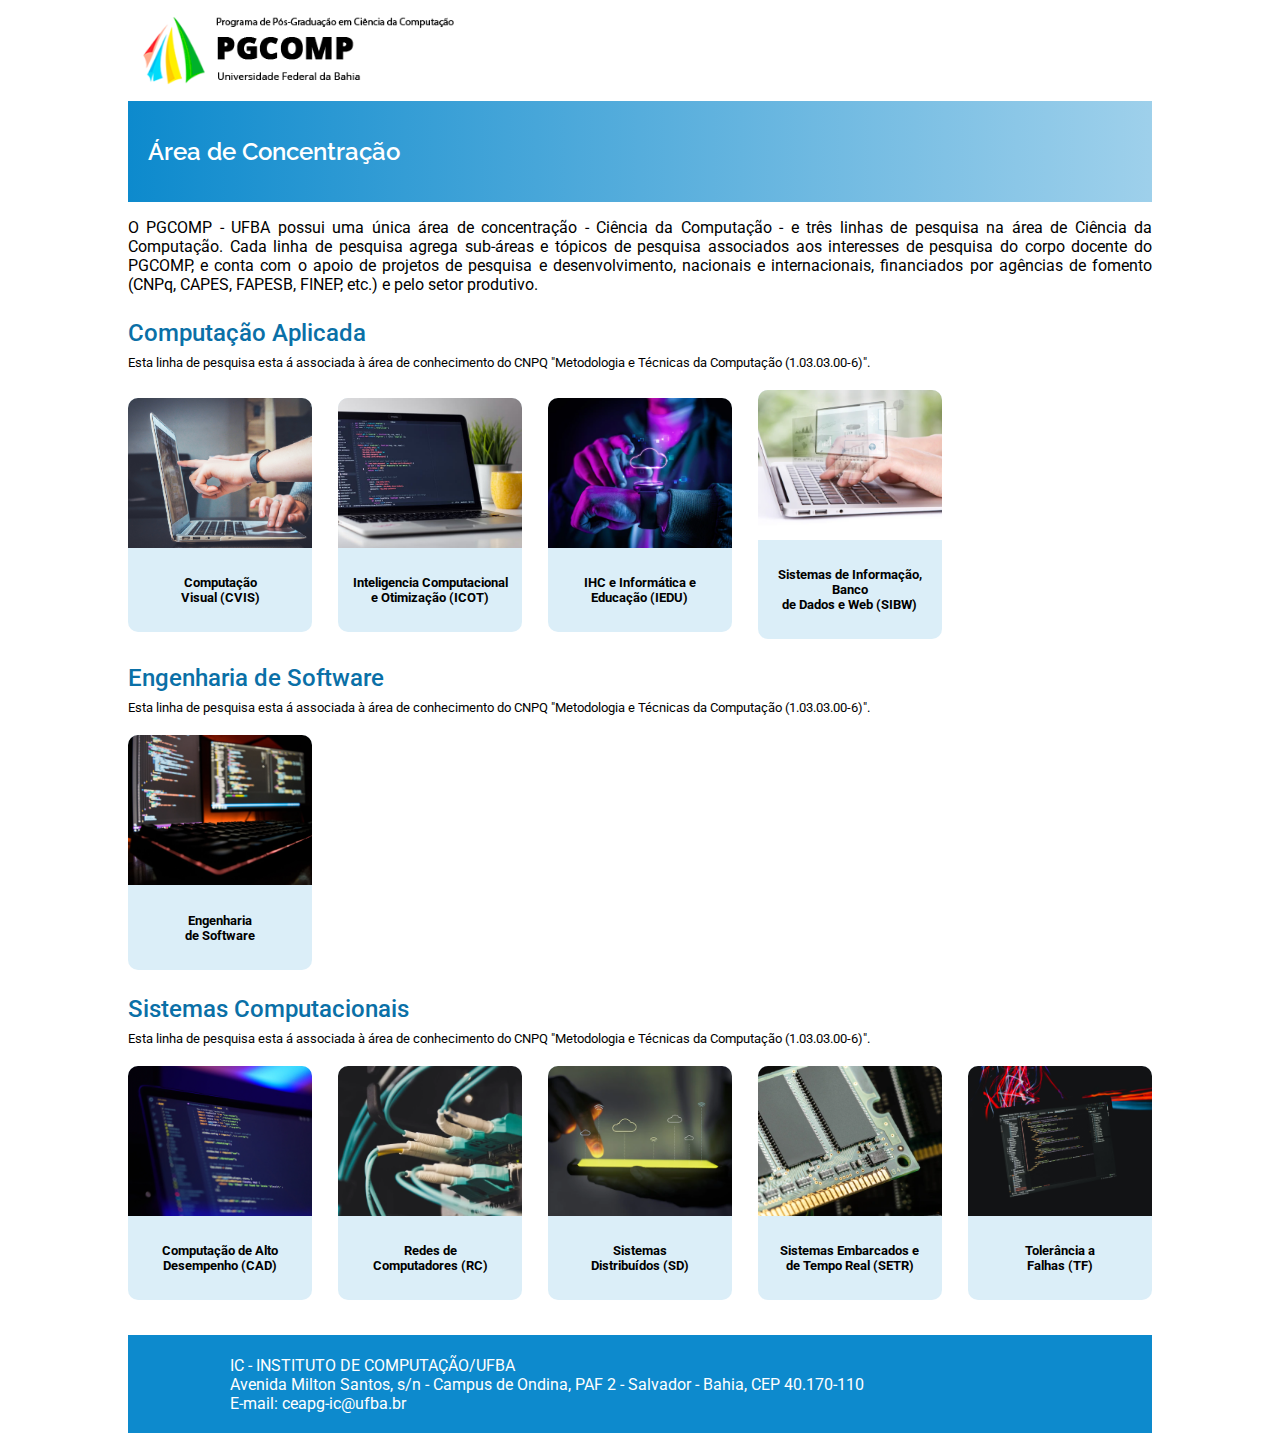
<file: index.html>
<html lang="en">

<head>
  <meta charset="UTF-8" />
  <meta name="viewport" content="width=device-width, initial-scale=1.0" />
  <title>Área de Concentração</title>
  <link rel="stylesheet" href="styles.css" />
</head>

<body>
    <main>
      <img src="assets/pgcomp.png" alt="PGCOMP" id="logo" /> <!-- logo pgcomp cabeçalho -->
      <header>
        <h1>Área de Concentração</h1>
      </header>
      <div class="container">
        <p id="principal">
          O PGCOMP - UFBA possui uma única área de concentração - Ciência da Computação - e três 
          linhas de pesquisa na área de Ciência da Computação. Cada linha de pesquisa agrega 
          sub-áreas e tópicos de pesquisa associados aos interesses de pesquisa do corpo docente 
          do PGCOMP, e conta com o apoio de projetos de pesquisa e desenvolvimento, nacionais e 
          internacionais, financiados por agências de fomento (CNPq, CAPES, FAPESB, FINEP, etc.) 
          e pelo setor produtivo.
        </p>
        <div class="linhadepesquisa">
          <h3>Computação Aplicada</h3>
          <p>
            Esta linha de pesquisa esta á associada à área de conhecimento do
            CNPQ "Metodologia e Técnicas da Computação (1.03.03.00-6)".
          </p>
        </div>
        <div class="linhabotoes">
          <div class="botao">
            <a href="./subareas/cvis.html">
              <img src="assets/cvis.jpg" alt="Computação Visual (CVIS)" class="imgbutton" />
              <h5>Computação<br>Visual (CVIS)</h5>
            </a>
          </div>
          <div class="botao">
            <a href="./subareas/icot.html">
              <img src="assets/icot.jpg" alt="Inteligencia Computacional e Otimização (ICOT)" class="imgbutton" />
              <h5>Inteligencia Computacional<br>e Otimização (ICOT)</h5>
            </a>
          </div>
          <div class="botao">
            <a href="">
              <img src="assets/img2.png" alt="IHC e Informática e Educação (IEDU)" class="imgbutton" />
              <h5>IHC e Informática e<br>Educação (IEDU)</h5>
            </a>
          </div>
          <div class="botao">
            <a href="">
              <img src="assets/sibw.png" alt="Sistemas de Informação, Banco de Dados e Web (SIBW)" class="imgbutton" />
              <h5>Sistemas de Informação, Banco<br>de Dados e Web (SIBW)</h5>
            </a>
          </div>
        </div>

        <div class="linhadepesquisa">
          <h3>Engenharia de Software</h3>
          <p>
            Esta linha de pesquisa esta á associada à área de conhecimento do
            CNPQ "Metodologia e Técnicas da Computação (1.03.03.00-6)".
          </p>
        </div>
        <div class="linhabotoes">
          <div class="botao">
            <a href="">
              <img src="assets/engsoft.png" alt="Engenharia de Software" class="imgbutton" />
              <h5>Engenharia<br>de Software</h5>
            </a>
          </div>
        </div>

        <div class="linhadepesquisa">
          <h3>Sistemas Computacionais</h3>
          <p>
            Esta linha de pesquisa esta á associada à área de conhecimento do
            CNPQ "Metodologia e Técnicas da Computação (1.03.03.00-6)".
          </p>
        </div>
        <div class="linhabotoes">
          <div class="botao">
            <a href="">
              <img src="assets/cad.png" alt="Computação de Alto Desempenho (CAD)" class="imgbutton" />
              <h5>Computação de Alto<br>Desempenho (CAD)</h5>
            </a>
          </div>
          <div class="botao">
            <a href="">
              <img src="assets/rc.png" alt="Redes de Computadores (RC)" class="imgbutton" />
              <h5>Redes de<br>Computadores (RC)</h5>
            </a>
          </div>
          <div class="botao">
            <a href="">
              <img src="assets/sd.png" alt="Sistemas Distribuídos (SD)" class="imgbutton" />
              <h5>Sistemas<br>Distribuídos (SD)</h5>
            </a>
          </div>
          <div class="botao">
            <a href="">
              <img src="assets/setr.png" alt="nome da linha de pesquisa" class="imgbutton" />
              <h5>Sistemas Embarcados e<br>de Tempo Real (SETR)</h5>
            </a>
          </div>
          <div class="botao">
            <a href="">
              <img src="assets/tf.jpg" alt="nome da linha de pesquisa" class="imgbutton" />
              <h5>Tolerância a<br>Falhas (TF)</h5>
            </a>
          </div>
        </div>
      </div>
      <footer>
        <p>IC - INSTITUTO DE COMPUTAÇÃO/UFBA</p>
        <p>Avenida Milton Santos, s/n - Campus de Ondina, PAF 2 - Salvador - Bahia, CEP 40.170-110</p>
        <p>E-mail: ceapg-ic@ufba.br</p>
      </footer>
    </main>
</body>

</html>
</file>
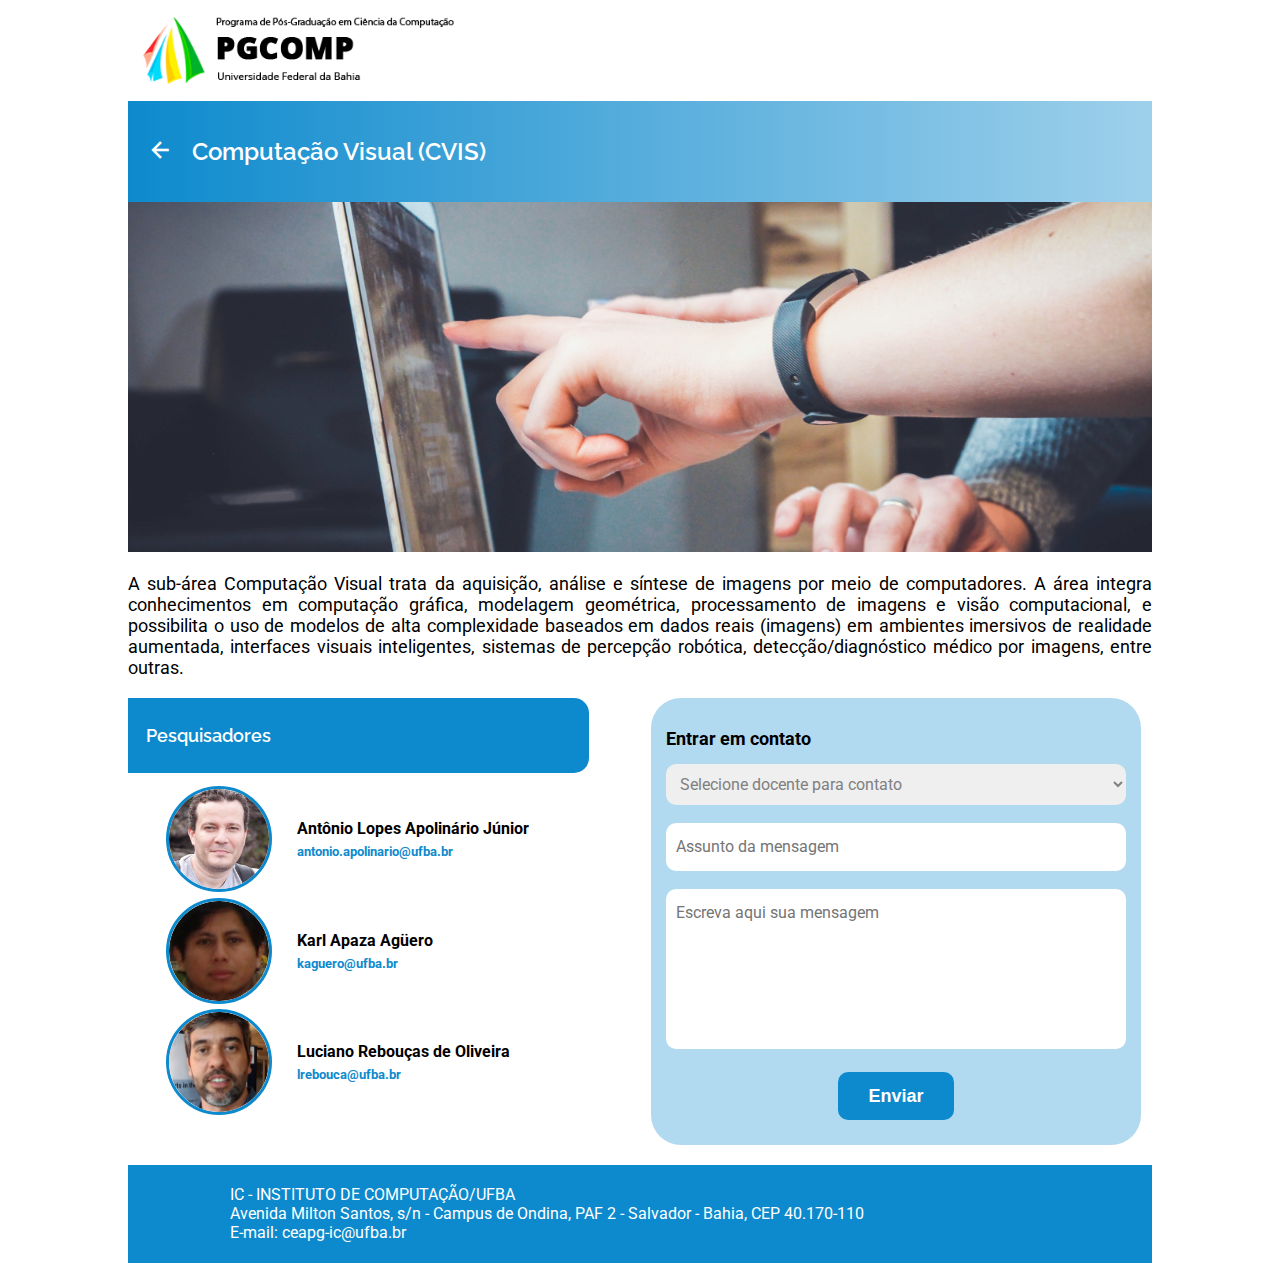
<file: subareas/cvis.html>
<!DOCTYPE html>
<html lang="en">
  <head>
    <meta charset="UTF-8" />
    <meta name="viewport" content="width=device-width, initial-scale=1.0" />
    <link rel="stylesheet" href="../styles.css">
    <link rel="stylesheet" href="https://fonts.googleapis.com/css2?family=Material+Symbols+Outlined:opsz,wght,FILL,GRAD@20..48,100..700,0..1,-50..200" />    <script src="../script.js"></script>
    <title>Computação Visual (CVIS)</title>
  </head>
  <body>
    <main>
      <img src="../assets/pgcomp.png" alt="PGCOMP" id="logo" />
      <header>
        <a href="../index.html">
          <span class="material-symbols-outlined">
            arrow_back
          </span>
        </a>
        <h1>Computação Visual (CVIS)</h1>
      </header>
      <img src="../assets/cvis.jpg" alt="Computação Visual (CVIS)" class="imagem-subarea">
      <p id="textheader">
        A sub-área Computação Visual trata da aquisição, análise e síntese de
        imagens por meio de computadores. A área integra conhecimentos em
        computação gráfica, modelagem geométrica, processamento de imagens e
        visão computacional, e possibilita o uso de modelos de alta
        complexidade baseados em dados reais (imagens) em ambientes imersivos
        de realidade aumentada, interfaces visuais inteligentes, sistemas de
        percepção robótica, detecção/diagnóstico médico por imagens, entre
        outras.
      </p>
      <div class="duascolunas"> <!-- duas colunas -->
        <div class="coluna50"> <!-- coluna 1 -->
          <div class="titulo-pesquisadores">
            <p>Pesquisadores</p>
          </div>
          <div class="pesquisadores">
            <!-- Antonio Lopes Apolinario Junior, Karl Apaza Agüero, Luciano Rebouças de Oliveira, Rubisley Lemes. -->

            <div class="pesquisador">
              <div class="imgpesquisador">
                <img src="../assets/professores/apolinario.jpeg" alt="Antonio Lopes Apolinario Junior" />
              </div>
                <div class="infopesquisador">
                  <h4>Antônio Lopes Apolinário Júnior</h4>
                  <h5>antonio.apolinario@ufba.br</h5>
              </div>
            </div>
            <div class="pesquisador">
              <div class="imgpesquisador">
                <img src="../assets/professores/karl.png" alt="Karl Apaza Agüero" />
              </div>
              <div class="infopesquisador">
                <h4>Karl Apaza Agüero</h4>
                <h5>kaguero@ufba.br</h5>
              </div>
            </div>
            <div class="pesquisador">
              <div class="imgpesquisador">
                <img src="../assets/professores/luciano.png" alt="Luciano Rebouças de Oliveira" />
              </div>
              <div class="infopesquisador">
                <h4>Luciano Rebouças de Oliveira</h4>
                <h5>lrebouca@ufba.br</h5>
              </div>
            </div>            
          </div>
        </div> <!-- fim coluna 1 -->

        <div class="coluna50"> <!-- coluna 2 -->
          <div class="form"> <!-- formulário de contato -->
            <h2>Entrar em contato</h2>
            <div class="input-item"> <!-- selecionar docente p contato -->
              <select name="docente" id="docente">
                <option disabled selected value="">
                  Selecione docente para contato
                </option>
                <option value="antonio-apolinario">Antônio Lopes Apolinário Júnior</option>
                <option value="karl-apaza">Karl Apaza Agüero</option>
                <option value="luciano-reboucas">Luciano Rebouças de Oliveira</option>
              </select>
              <span id="errorMsgDocente"></span>
            </div>

            <div class="input-item">
              <input type="text" id="assunto" placeholder="Assunto da mensagem" />
              <span id="errorMsgAssunto"></span>
            </div>

            <div class="input-item">
              <textarea
                name="campo"
                id="campo"
                cols="30"
                rows="5"
                placeholder="Escreva aqui sua mensagem"
              ></textarea>
              <span id="errorMsgCampo"></span>
            </div>
            <div class="input-item">
              <button class="input-button" onclick="javascript: enviarForm();">
                Enviar
              </button>
              <span id="successMsg"></span>
            </div>
          </div>
        </div> <!-- fim coluna 2 -->

      </div> <!-- fim duas colunas -->
      <footer>
        <p>IC - INSTITUTO DE COMPUTAÇÃO/UFBA</p>
        <p>Avenida Milton Santos, s/n - Campus de Ondina, PAF 2 - Salvador - Bahia, CEP 40.170-110</p>
        <p>E-mail: ceapg-ic@ufba.br</p>
      </footer>
    </main>
  </body>
</html>
</file>
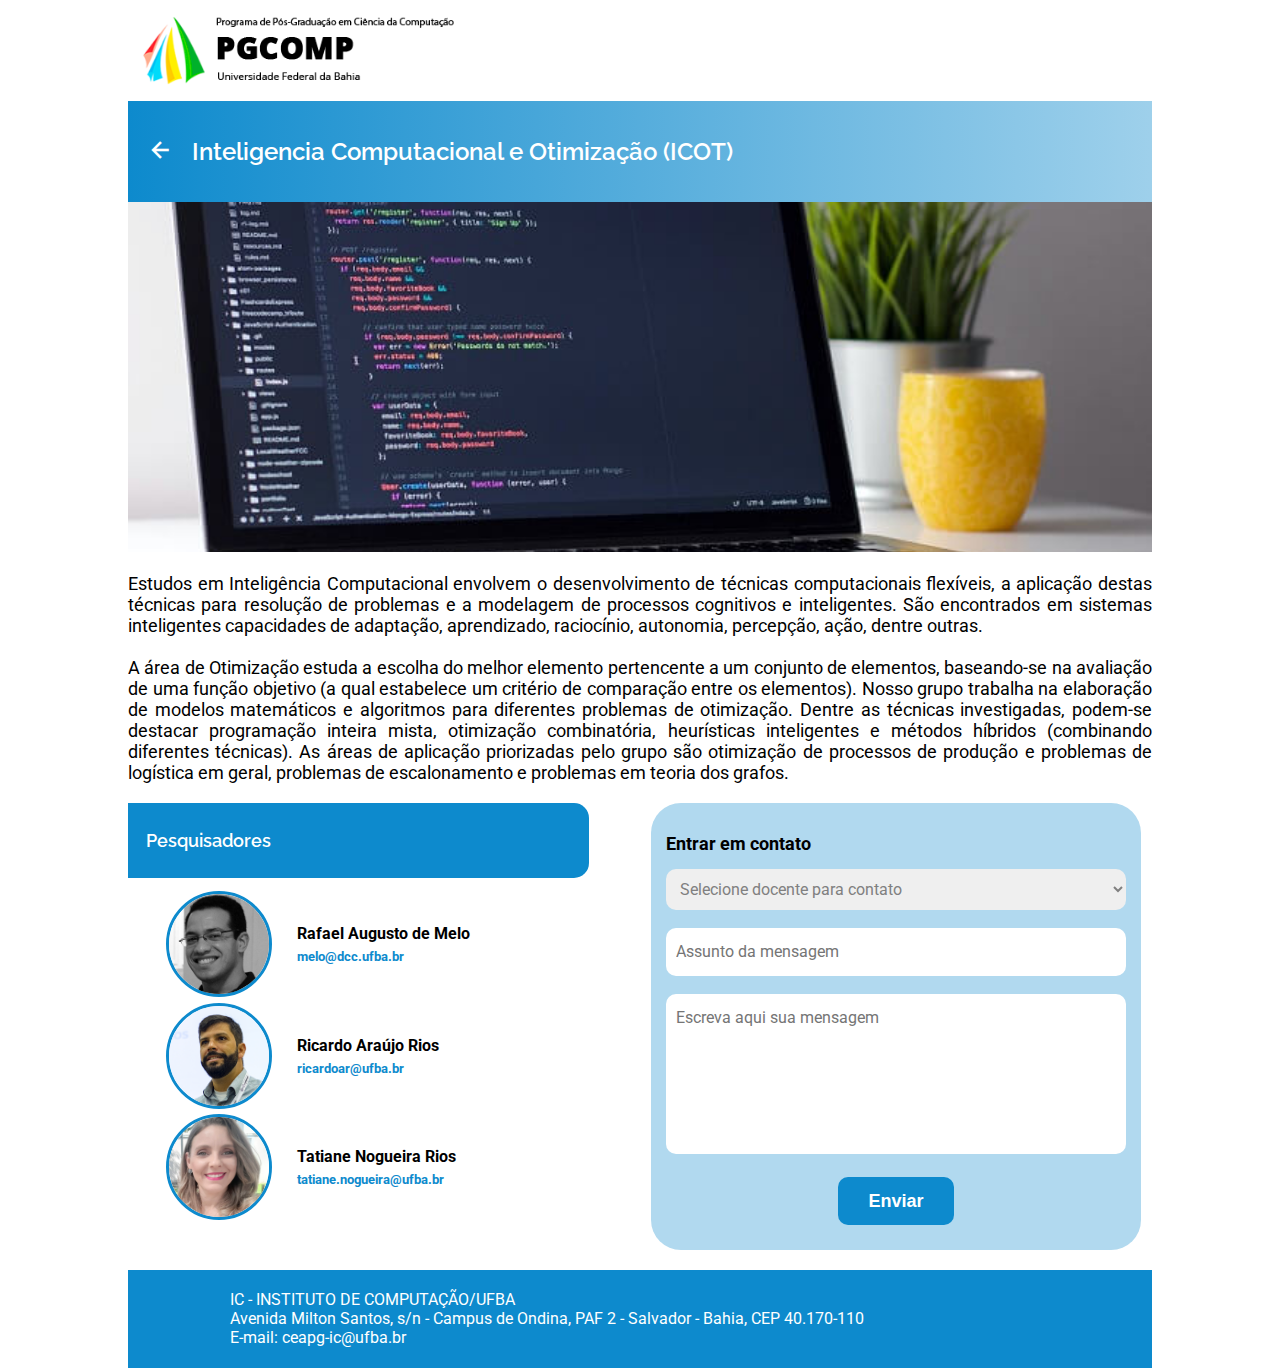
<file: subareas/icot.html>
<!DOCTYPE html>
<html lang="en">
  <head>
    <meta charset="UTF-8" />
    <meta name="viewport" content="width=device-width, initial-scale=1.0" />
    <link rel="stylesheet" href="../styles.css" />
    <link rel="stylesheet" href="https://fonts.googleapis.com/css2?family=Material+Symbols+Outlined:opsz,wght,FILL,GRAD@20..48,100..700,0..1,-50..200" />
    <script src="../script.js"></script>
    <title>Inteligencia Computacional e Otimização (ICOT)</title>
  </head>
  <body>
    <main>
      <img src="../assets/pgcomp.png" alt="PGCOMP" id="logo" />
      <header>
        <a href="../index.html">
            <span class="material-symbols-outlined">
              arrow_back
            </span>
          </a>
        <h1>Inteligencia Computacional e Otimização (ICOT)</h1>
      </header>
      <img src="../assets/icot.jpg" alt="Computação Visual (CVIS)" class="imagem-subarea">
      <p id="textheader">
        Estudos em Inteligência Computacional envolvem o desenvolvimento de técnicas computacionais flexíveis, 
        a aplicação destas técnicas para resolução de problemas e a modelagem de processos cognitivos e 
        inteligentes. São encontrados em sistemas inteligentes capacidades de adaptação, aprendizado, raciocínio, 
        autonomia, percepção, ação, dentre outras.<br><br>A área de Otimização estuda a escolha do melhor elemento 
        pertencente a um conjunto de elementos, baseando-se na avaliação de uma função objetivo (a qual estabelece 
        um critério de comparação entre os elementos). Nosso grupo trabalha na elaboração de modelos matemáticos e 
        algoritmos para diferentes problemas de otimização. Dentre as técnicas investigadas, podem-se destacar 
        programação inteira mista, otimização combinatória, heurísticas inteligentes e métodos híbridos (combinando 
        diferentes técnicas). As áreas de aplicação priorizadas pelo grupo são otimização de processos de produção 
        e problemas de logística em geral, problemas de escalonamento e problemas em teoria dos grafos.
      </p>
      <div class="duascolunas"> <!-- duas colunas -->
        <div class="coluna50"> <!-- coluna 1 -->
          <div class="titulo-pesquisadores">
            <p>Pesquisadores</p>
          </div>
          <div class="pesquisadores">
            <!-- Antonio Lopes Apolinario Junior, Karl Apaza Agüero, Luciano Rebouças de Oliveira, Rubisley Lemes. -->

            <div class="pesquisador">
              <div class="imgpesquisador">
                <img src="../assets/professores/rafael.png" alt="Rafael Augusto de Melo" />
              </div>
                <div class="infopesquisador">
                  <h4>Rafael Augusto de Melo</h4>
                  <h5>melo@dcc.ufba.br</h5>
              </div>
            </div>
            <div class="pesquisador">
              <div class="imgpesquisador">
                <img src="../assets/professores/ricardo.png" alt="Ricardo Araújo Rios" />
              </div>
              <div class="infopesquisador">
                <h4>Ricardo Araújo Rios</h4>
                <h5>ricardoar@ufba.br</h5>
              </div>
            </div>
            <div class="pesquisador">
              <div class="imgpesquisador">
                <img src="../assets/professores/tatiane.png" alt="Tatiane Nogueira Rios" />
              </div>
              <div class="infopesquisador">
                <h4>Tatiane Nogueira Rios</h4>
                <h5>tatiane.nogueira@ufba.br</h5>
              </div>
            </div>            
          </div>
        </div> <!-- fim coluna 1 -->

        <div class="coluna50"> <!-- coluna 2 -->
          <div class="form"> <!-- formulário de contato -->
            <h2>Entrar em contato</h2>
            <div class="input-item"> <!-- selecionar docente p contato -->
              <select name="docente" id="docente">
                <option disabled selected value="">
                  Selecione docente para contato
                </option>
                <option value="antonio-apolinario">Rafael Augusto de Melo</option>
                <option value="karl-apaza">Ricardo Araújo Rios</option>
                <option value="luciano-reboucas">Tatiane Nogueira Rios</option>
              </select>
              <span id="errorMsgDocente"></span>
            </div>

            <div class="input-item">
              <input type="text" id="assunto" placeholder="Assunto da mensagem" />
              <span id="errorMsgAssunto"></span>
            </div>

            <div class="input-item">
              <textarea
                name="campo"
                id="campo"
                cols="30"
                rows="5"
                placeholder="Escreva aqui sua mensagem"
              ></textarea>
              <span id="errorMsgCampo"></span>
            </div>
            <div class="input-item">
              <button class="input-button" onclick="javascript: enviarForm();">
                Enviar
              </button>
              <span id="successMsg"></span>
            </div>
          </div>
        </div> <!-- fim coluna 2 -->

      </div> <!-- fim duas colunas -->
      <footer>
        <p>IC - INSTITUTO DE COMPUTAÇÃO/UFBA</p>
        <p>Avenida Milton Santos, s/n - Campus de Ondina, PAF 2 - Salvador - Bahia, CEP 40.170-110</p>
        <p>E-mail: ceapg-ic@ufba.br</p>
      </footer>
    </main>
  </body>
</html>
</file>
<file: styles.css>
@import url("https://fonts.googleapis.com/css2?family=Raleway:ital,wght@0,100;0,200;0,300;0,400;0,500;0,600;0,700;0,800;0,900;1,100;1,200;1,300;1,400;1,500;1,600;1,700;1,800;1,900&display=swap");
@import url("https://fonts.googleapis.com/css2?family=Raleway:ital,wght@0,100;0,200;0,300;0,400;0,500;0,600;0,700;0,800;0,900;1,100;1,200;1,300;1,400;1,500;1,600;1,700;1,800;1,900&family=Roboto:ital,wght@0,100;0,300;0,400;0,500;0,700;0,900;1,100;1,300;1,400;1,500;1,700;1,900&display=swap");

body {
  padding: 0;
  margin: 0;
  display: flex;
  justify-content: center;
  font-family: "Roboto";
}

main {
  display: flex;
  flex-direction: column;
  width: 80%;
}

#logo {
  width: 60%;
}

header {
  width: 100%;
  justify-self: center;
  background: linear-gradient(90deg, #0d8acd 0%, rgba(13, 138, 205, 0.4) 100%);
  display: flex;
  flex-direction: row;
  align-items: center;
}
header h1 {
  font-family: "Raleway", sans-serif;
  width: 100%;
  padding: 20px;
  color: white;
  font-size: x-large;
  font-weight: 600;
  margin-right: 50px;
}

.material-symbols-outlined {
  color: white;
  padding-left: 20px;
  font-variation-settings:
  'FILL' 0,
  'wght' 700,
  'GRAD' 0,
  'opsz' 48
}

#principal {
  text-align: justify;
}

.linhadepesquisa h3 { /* título de cada linha de pesquisa antes dos botões */
  color: #0a70a7;
  font-size: x-large;
  font-weight: 500;
  margin-top: 25px;
  margin-bottom: 8px;
}
.linhadepesquisa p {
  font-size: small;
  margin-top: 2px;
  margin-bottom: 20px;
}

.linhabotoes {
  display: flex;
  flex-direction: row;
  align-items: center;
  justify-content: start;
  margin-top: 15px;
  margin-bottom: 15px;
  gap: 2.5%;
}

.botao {
  cursor: pointer;
  border-radius: 10px;
  background-color: rgba(13, 138, 205, 0.15);
  width: 18%;
  text-decoration: none;
  transition: all .4s ease;
  -webkit-transition: all .4s
}
.botao img {
  width: 100%;
  height: 150px;
  object-fit: cover;
  border-radius: 10px 10px 0px 0px;
}
.botao h5 {
  text-align: center;
  word-wrap: break-word;
  padding: 5px;
}
.botao a {
  text-decoration: none;
  color: black;
}
.botao:hover {
  background-color: rgba(13, 138, 205, 0.4);
  transition: all .4s ease;
  -webkit-transition: all .4s
}

footer {
  background-color: #0d8acd;
  margin-top: 20px;
  width: 100%;
  font-family: "Roboto";
  padding: 2% 0%;
}
footer p {
  margin: 0% 10%;
  color: white;
  font-size: medium;
}

.imagem-subarea {
  width: 100%;
  height: 350px;
  object-fit: cover;
}

#textheader {
  font-size: large;
  /*line-height: 1.42857143;*/
  font-weight: 400;
  color: black;
  text-align: justify;
  margin-top: 2%;
  margin-bottom: 2%;
}

.titulo-pesquisadores {
  background-color: #0d8acd;
  border-radius: 0px 15px 15px 0px;
  width: 90%;
  color: white;
  font-family: "Raleway", sans-serif;
  font-size: large;
  font-weight: 600;
  margin-bottom: 2%;
}
.titulo-pesquisadores p {
  padding: 2% 4%;
}

.pesquisadores { /* conjunto de pesquisadores*/
  display: flex;
  flex-direction: column;
  align-items: center;
  width: 100%;
}

.pesquisador { /* foto, nome e email */
  display: flex;
  flex-direction: row;
  align-items: center;
  justify-content: center;
  width: 85%;
}
.pesquisador img {
  height: 100px;
  width: 100px;
  border: solid 3px #0d8acd;
  border-radius: 50%;
  object-fit: cover;
  display: flex;
  align-items: start;
  margin: 2% 0%;
}
.imgpesquisador {
  width: 30%;
}
.infopesquisador {
  display: flex;
  flex-direction: column;
  align-items: start;
  width: 70%;
}
.infopesquisador h4 { /* nome */
  color: black;
  margin: 3px 0px;
}
.infopesquisador h5 { /* email */
  color: #0d8acd;
  margin: 3px 0px;
}

.duascolunas {
  display: flex;
  flex-direction: row;
}

.coluna50 {
  width: 50%;
  display: flex;
  flex-direction: column;
  align-items: center;
}
.coluna50 .titulo-pesquisadores {
  align-self: start;
}

.form {
  background-color: rgba(13, 138, 205, 0.32);
  padding: 15px;
  border-radius: 30px;
  width: 90%;
}
.form h2 {
  font-size: large;
}
.form label {
  font-style: normal;
  font-weight: 500;
  font-size: medium;
  line-height: 28px;
}

.input-item {
  display: flex;
  flex-direction: column;
  margin-top: 8px;
}
.input-item input, select, textarea {
  padding: 10px;
  border-radius: 10px;
  border: none;
  font-style: normal;
  font-weight: 400;
  font-size: medium;
  color: rgba(128, 128, 128);
  line-height: 28px;
  font-family: "Roboto";
  resize: none;
}

#errorMsgAssunto,
#errorMsgDocente,
#errorMsgCampo {
  color: red;
  text-align: center;
  margin-top: 10px;
}
#successMsg {
  color: green;
  text-align: center;
  margin-top: 10px;
}

.input-button {
  cursor: pointer;
  border-radius: 10px;
  background-color: #0d8acd;
  max-width: 150px;
  color: white;
  padding: 10px 30px;
  font-weight: 600;
  font-size: large;
  line-height: 28px;
  border: none;
  margin-top: 5px;
  justify-content: center;
  align-items: center;
  align-self: center;
}
</file>
